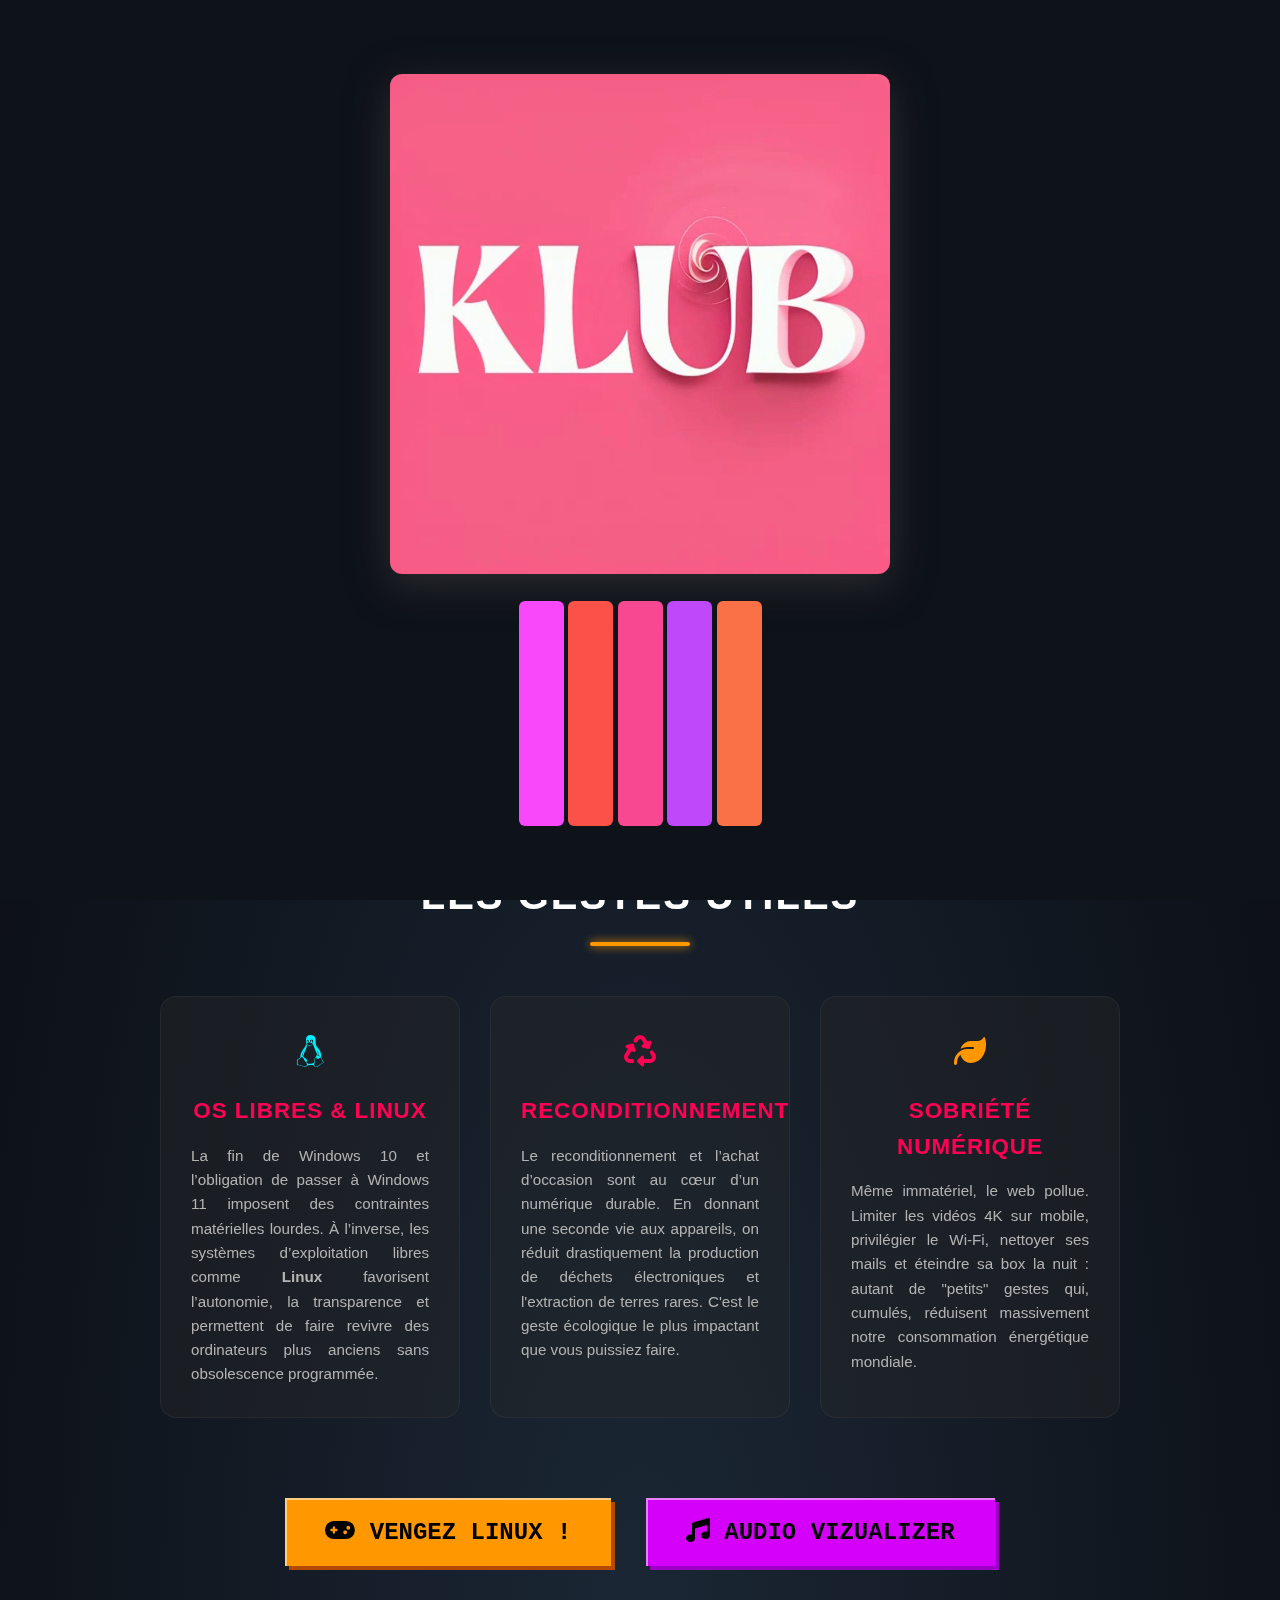
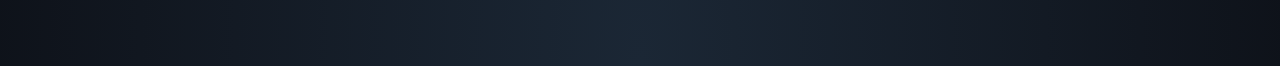
<file: index.html>
<!DOCTYPE html>
<html lang="fr">
<head>
    <meta charset="UTF-8">
    <meta http-equiv="X-UA-Compatible" content="IE=edge">
    <meta name="viewport" content="width=device-width, initial-scale=1.0">
    <title>Démarche NIRD - Accueil</title>
    <link rel="stylesheet" href="style.css">
    <link rel="stylesheet" href="https://cdnjs.cloudflare.com/ajax/libs/font-awesome/6.4.0/css/all.min.css">
</head>
<body>

    <div id="reveal-curtain"></div>

    <div id="loader">
        <div class="loader-box">
            <video src="Chargement.mp4" autoplay muted loop playsinline></video>

            <div class="loader-bars">
                <div class="loader_item loader-item--1-inv"></div>
                <div class="loader_item loader-item--2-inv"></div>
                <div class="loader_item loader-item--3-inv"></div>
                <div class="loader_item loader-item--4-inv"></div>
                <div class="loader_item loader-item--5-inv"></div>
            </div>
        </div>
    </div>

    <div class="stars"></div>
    <div class="stars2"></div>
    <div class="stars3"></div>

    <div class="main-content">
        
        <header class="header-container">
            <h1>La démarche NIRD</h1>
            <img src="Logo_NIRD.png" alt="Logo NIRD" class="logo-glow" width="250">
        </header>

        <section class="glass-card">
            <h2 class="h2-title">C'est quoi ?</h2>
            <div class="explanation-paragraph">
                <p>
                    La démarche <strong>NIRD</strong> — Numérique Inclusif, Responsable et Durable — propose une 
                    nouvelle façon d’aborder nos usages du numérique. Elle vise à construire un 
                    environnement numérique plus respectueux des personnes, plus sobre pour la 
                    planète et plus accessible à tous. <br><br>
                    <span style="color: #00f0ff;">Numérique Inclusif</span>, pour réduire la fracture numérique.<br>
                    <span style="color: #ff0055;">Numérique Responsable</span>, pour garder la maîtrise de nos données.<br>
                    <span style="color: #ff9800;">Numérique Durable</span>, pour réduire l’empreinte écologique.
                    <br><br>
                    En résumé, la démarche NIRD propose un numérique plus juste, plus libre et
                    plus soutenable, qui place l’humain et la planète au centre des décisions
                    technologiques.
                </p>
            </div>
        </section>

        <h2 class="h2-center">Les gestes utiles</h2>   

        <div class="content-grid">
            <article class="card-item">
                <div style="text-align: center; margin-bottom: 15px; font-size: 2em; color: #00f0ff;">
                    <i class="fab fa-linux"></i> 
                </div>
                <h3>OS Libres & Linux</h3>
                <p>La fin de Windows 10 et l’obligation de passer à Windows 11
                    imposent des contraintes matérielles lourdes. 
                    À l’inverse, les systèmes d’exploitation libres comme <strong>Linux</strong> favorisent l’autonomie,
                    la transparence et permettent de faire revivre des ordinateurs plus anciens sans obsolescence programmée.</p>
            </article>

            <article class="card-item">
                <div style="text-align: center; margin-bottom: 15px; font-size: 2em; color: #ff0055;">
                    <i class="fas fa-recycle"></i> 
                </div>
                <h3>Reconditionnement</h3>
                <p>Le reconditionnement et l’achat d’occasion sont au cœur d’un numérique durable.
                En donnant une seconde vie aux appareils, on réduit drastiquement la production de déchets 
                électroniques et l'extraction de terres rares. C'est le geste écologique le plus impactant que vous puissiez faire.</p> 
            </article>
            
            <article class="card-item">
                <div style="text-align: center; margin-bottom: 15px; font-size: 2em; color: #ff9800;">
                    <i class="fas fa-leaf"></i> 
                </div>
                <h3>Sobriété Numérique</h3>
                <p>
                    Même immatériel, le web pollue. Limiter les vidéos 4K sur mobile, privilégier le Wi-Fi, 
                    nettoyer ses mails et éteindre sa box la nuit : autant de "petits" gestes qui, cumulés, réduisent massivement notre consommation énergétique mondiale.
                </p>
            </article>
        </div>
        
        <div class="button-container">
            <a href="Laser_game/" style="text-decoration: none; margin: 0 15px;">
                <button class="pixel-button">
                    <i class="fas fa-gamepad"></i> Vengez Linux !
                </button>
            </a>

            <a href="Audio_Visualizer/" style="text-decoration: none; margin: 0 15px;">
                <button class="pixel-button" style="--main-color: #d500f9; --shadow-color: #9e00c5; --highlight-color: #ea80fc;">
                    <i class="fas fa-music"></i> Audio Vizualizer
                </button>
            </a>
        </div>

    </div>
    
    <script src="code.js"></script>
</body>
</html>
</file>
<file: style.css>
:root {
  --bg-color: #090a0f;
  --card-bg: rgba(30, 30, 30, 0.6);
  --text-primary: #ffffff;
  --text-secondary: #b3b3b3;
  --accent-cyan: #00f0ff;
  --accent-pink: #ff0055;
  --accent-orange: #ff9800;
  --glass-border: rgba(255, 255, 255, 0.1);
}

* {
  box-sizing: border-box;
  margin: 0;
  padding: 0;
}

body {
  background-color: var(--bg-color);

  background: radial-gradient(ellipse at bottom, #1b2735 0%, #090a0f 100%);
  color: var(--text-primary);
  font-family: "Circular", "Segoe UI", Tahoma, Helvetica, Arial, sans-serif;
  line-height: 1.6;
  min-height: 100vh;
  overflow-x: hidden;
  position: relative;
}

#reveal-curtain {
  position: fixed;
  top: 0;
  left: 0;
  width: 100vw;
  height: 100vh;

  background: #0e1219 url("Logo_NIRD.png") center center / contain no-repeat;
  z-index: 99999;
  transition: top 2.5s cubic-bezier(0.25, 0.8, 0.25, 1);
}

#reveal-curtain.up {
  top: -100vh;
}

#loader {
  position: fixed;
  inset: 0;
  background: #0e1219;
  display: flex;
  justify-content: center;
  align-items: center;
  z-index: 9999;
  transition:
    opacity 1s ease-out,
    visibility 1s;
}

.loader-hidden {
  opacity: 0;
  visibility: hidden;
  pointer-events: none;
}

.loader-box {
  width: 40vw;
  max-width: 500px;
  min-width: 250px;
  display: flex;
  flex-direction: column;
  align-items: center;
  gap: 3vh;
}

.loader-box video {
  width: 100%;
  border-radius: 12px;
  box-shadow: 0 10px 40px #383838b3;
}

.loader-bars {
  height: 25vh;
  width: 30vh;
  display: flex;
  align-items: center;
  justify-content: space-evenly;
  padding: 0 1vh;
}

.loader_item {
  height: 100%;
  width: 5vh;
  border-radius: 6px;
  background-color: #000;
  animation: loading 1000ms infinite ease-in-out alternate backwards;
}

.loader-item--1-inv {
  animation-delay: 200ms;
  background-color: #f848fa;
}
.loader-item--2-inv {
  animation-delay: 400ms;
  background-color: #fa5248;
}
.loader-item--3-inv {
  animation-delay: 600ms;
  background-color: #f94892;
}
.loader-item--4-inv {
  animation-delay: 800ms;
  background-color: #be48fa;
}
.loader-item--5-inv {
  animation-delay: 1000ms;
  background-color: #fa7148;
}

@keyframes loading {
  from {
    transform: scaleY(0.1);
  }
  to {
    transform: scaleY(1);
  }
}

.stars,
.stars2,
.stars3 {
  position: fixed;
  top: 0;
  left: 0;
  right: 0;
  bottom: 0;
  z-index: -1;
  pointer-events: none;
}
.stars {
  background: transparent
    url("https://s3-us-west-2.amazonaws.com/s.cdpn.io/1231630/stars.png") repeat
    top center;
  animation: animStar 50s linear infinite;
}
.stars2 {
  background: transparent
    url("https://s3-us-west-2.amazonaws.com/s.cdpn.io/1231630/stars.png") repeat
    top center;
  animation: animStar 100s linear infinite;
  opacity: 0.5;
}
.stars3 {
  background: transparent
    url("https://s3-us-west-2.amazonaws.com/s.cdpn.io/1231630/stars.png") repeat
    top center;
  animation: animStar 150s linear infinite;
  opacity: 0.3;
}

@keyframes animStar {
  from {
    background-position: 0 0;
  }
  to {
    background-position: -10000px 5000px;
  }
}

.header-container {
  display: flex;
  flex-direction: column;
  align-items: center;
  justify-content: center;
  padding: 60px 20px 40px;
  text-align: center;
}

.logo-glow {
  filter: drop-shadow(0 0 15px rgba(255, 255, 255, 0.3));
  margin-top: 20px;
  max-width: 100%;
  height: auto;
}

.header-container h1 {
  font-size: 3.5rem;
  font-weight: 800;
  text-transform: uppercase;
  letter-spacing: 4px;
  margin-bottom: 20px;
  background: linear-gradient(to right, var(--accent-cyan), var(--accent-pink));
  -webkit-background-clip: text;
  -webkit-text-fill-color: transparent;
  text-shadow: 0 0 30px rgba(0, 240, 255, 0.3);
}

.main-content {
  max-width: 1000px;
  margin: 0 auto;
  padding: 0 20px;
}

.glass-card {
  background: var(--card-bg);
  backdrop-filter: blur(12px);
  -webkit-backdrop-filter: blur(12px);
  border: 1px solid var(--glass-border);
  border-radius: 20px;
  padding: 40px;
  margin-bottom: 60px;
  box-shadow: 0 8px 32px 0 rgba(0, 0, 0, 0.37);
}

.h2-title {
  font-size: 2rem;
  color: var(--accent-cyan);
  margin-bottom: 20px;
  border-left: 4px solid var(--accent-pink);
  padding-left: 20px;
  text-transform: uppercase;
  letter-spacing: 1px;
}

.explanation-paragraph p {
  font-size: 1.1em;
  color: #e0e0e0;
  text-align: justify;
  line-height: 1.8;
}

.h2-center {
  text-align: center;
  font-size: 2.5rem;
  margin: 0 0 50px 0;
  color: var(--text-primary);
  text-transform: uppercase;
  letter-spacing: 2px;
  position: relative;
  display: block;
}

.h2-center::after {
  content: "";
  display: block;
  width: 100px;
  height: 4px;
  background: var(--accent-orange);
  margin: 15px auto 0;
  box-shadow: 0 0 10px var(--accent-orange);
  border-radius: 2px;
}

.content-grid {
  display: grid;
  grid-template-columns: repeat(auto-fit, minmax(300px, 1fr));
  gap: 30px;
  margin-bottom: 80px;
}

.card-item {
  background: rgba(40, 40, 40, 0.4);
  border: 1px solid rgba(255, 255, 255, 0.05);
  border-radius: 16px;
  padding: 30px;
  transition:
    transform 0.3s ease,
    box-shadow 0.3s ease,
    border-color 0.3s;
}

.card-item:hover {
  transform: translateY(-10px);
  box-shadow: 0 15px 30px rgba(0, 0, 0, 0.5);
  border-color: var(--accent-cyan);
}

.card-item h3 {
  color: var(--accent-pink);
  font-size: 1.4em;
  margin-bottom: 15px;
  text-align: center;
  text-transform: uppercase;
  letter-spacing: 1px;
}

.card-item p {
  color: var(--text-secondary);
  text-align: justify;
  font-size: 0.95em;
}

.button-container {
  text-align: center;
  margin: 40px 0 100px 0;
}

.pixel-button {
  --main-color: var(--accent-orange);
  --shadow-color: #b34a00;
  --highlight-color: #ffcc80;

  padding: 20px 40px;
  font-size: 1.5em;
  font-family: "Courier New", Courier, monospace;
  font-weight: bold;
  text-transform: uppercase;
  color: #000;
  background-color: var(--main-color);
  border: none;
  cursor: pointer;
  box-shadow:
    4px 4px 0 0 var(--shadow-color),
    inset 2px 2px 0 0 var(--highlight-color);
  transition: all 0.1s ease;
  text-decoration: none;
  display: inline-block;
}

.pixel-button:hover {
  transform: translate(-2px, -2px);
  box-shadow:
    6px 6px 0 0 var(--shadow-color),
    inset 2px 2px 0 0 white,
    0 0 20px var(--main-color);
}

.pixel-button:active {
  transform: translate(2px, 2px);
  box-shadow:
    2px 2px 0 0 var(--shadow-color),
    inset 2px 2px 0 0 var(--shadow-color);
}

@media (max-width: 768px) {
  .header-container h1 {
    font-size: 2rem;
  }
  .content-grid {
    grid-template-columns: 1fr;
  }
  .glass-card {
    padding: 25px;
  }
  .loader-box {
    width: 80vw;
  }
}
</file>
